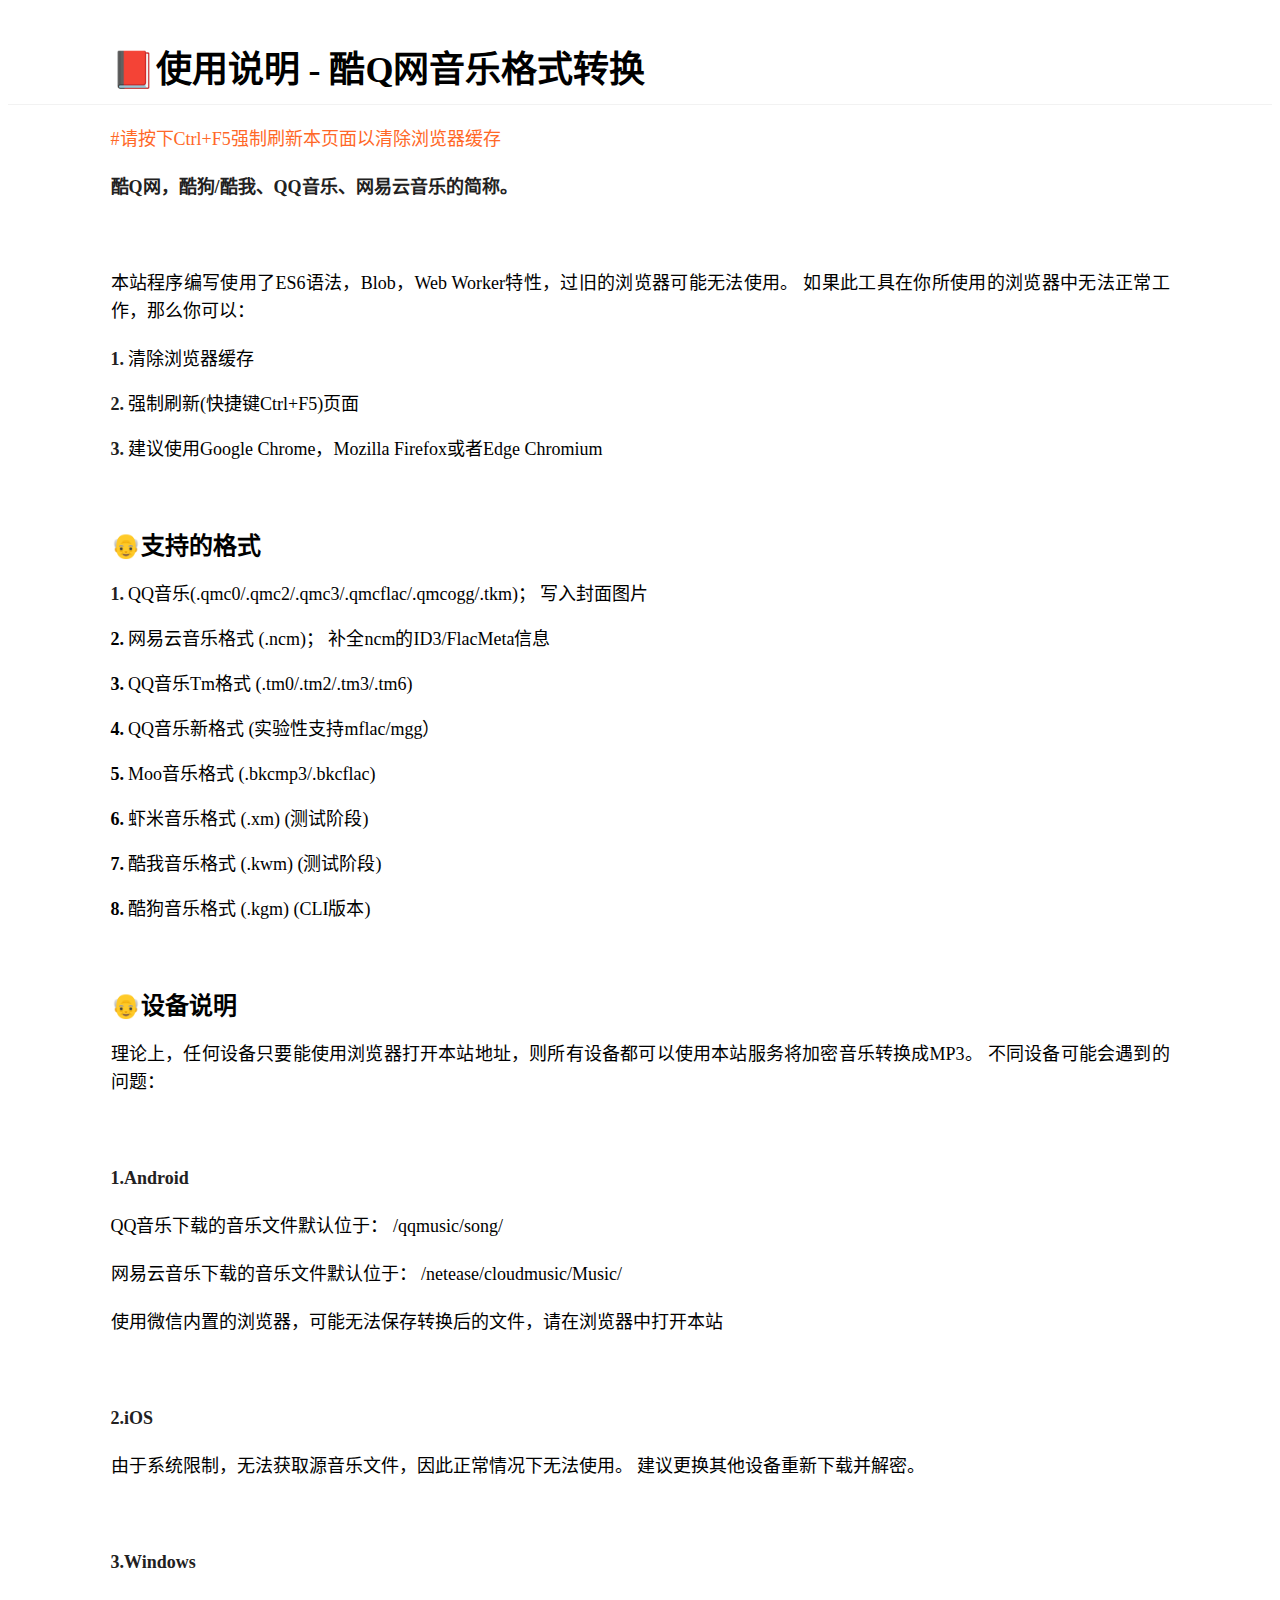
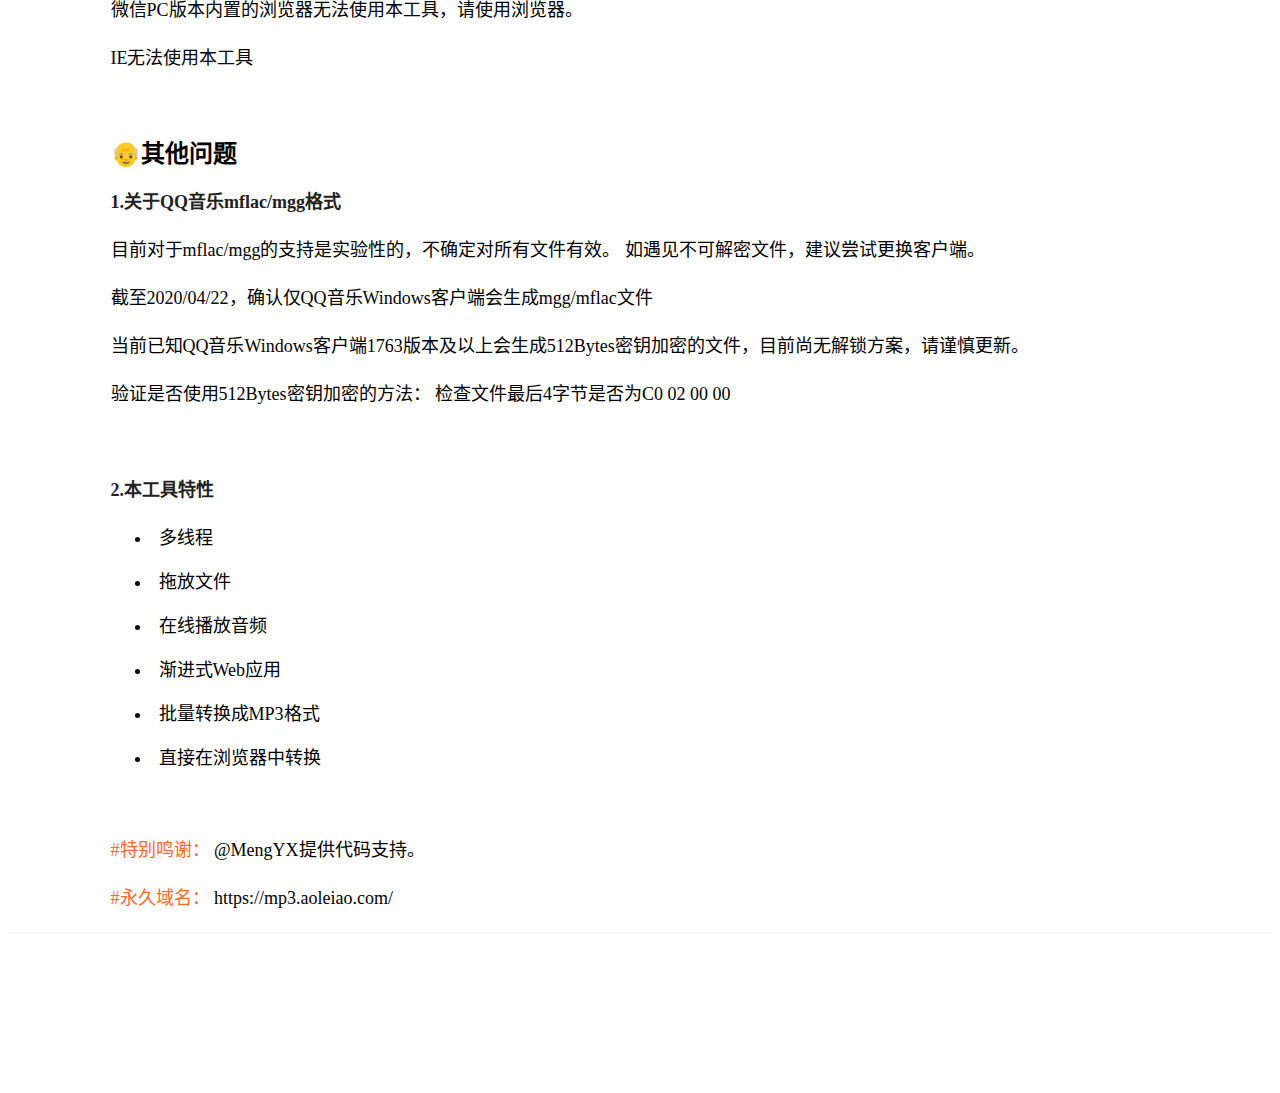
<file: my/使用提示.html>
<html lang="zh-CN">
<head>
  <meta charset="UTF-8">
</head>

<p style="text-align: justify; margin-bottom: 20px; line-height: 1.75em; margin-left: 102.5px; margin-right: 102.5px;">
  <strong><span style="font-size: 36px;"><br></span></strong>
</p>
<p style="text-align: justify; margin-bottom: 20px; line-height: 1.75em; margin-left: 102.5px; margin-right: 102.5px;">
  <strong><span style="font-size: 36px;">📕使用说明 - 酷Q网音乐格式转换</span></strong>
</p>
<hr style="border-style: solid;border-width: 1px 0 0;border-color: rgba(0,0,0,0.1);-webkit-transform-origin: 0 0;-webkit-transform: scale(1, 0.5);transform-origin: 0 0;transform: scale(1, 0.5);">
<p style="text-align: justify; margin-bottom: 20px; line-height: 1.75em; margin-left: 102.5px; margin-right: 102.5px;">
  
  <p style="text-align: justify; margin-bottom: 20px; line-height: 1.75em; margin-left: 102.5px; margin-right: 102.5px;">
  <span style="font-size: 18px;color: rgb(255, 104, 39);">#请按下Ctrl+F5强制刷新本页面以清除浏览器缓存<mpchecktext contenteditable="false" id="1606994956624_0.05740692402056169">
    </mpchecktext></span>
  <br>
</p>
<p style="text-align: justify; margin-bottom: 20px; line-height: 1.75em; margin-left: 102.5px; margin-right: 102.5px;">
  <span style="color: rgb(34, 33, 33);"><strong><span style="color: rgb(34, 33, 33);font-size: 18px;">酷Q网，酷狗/酷我、QQ音乐、网易云音乐的简称。<mpchecktext contenteditable="false" id="1606994956629_0.49102.5128526262938">
    </mpchecktext></span></strong></span>
</p>
<p style="text-align: justify; margin-bottom: 20px; line-height: 1.75em; margin-left: 102.5px; margin-right: 102.5px;">
  <br>
</p>
<p style="text-align: justify; margin-bottom: 20px; line-height: 1.75em; margin-left: 102.5px; margin-right: 102.5px;">
  <span style="font-size: 18px;">本站程序编写使用了ES6语法，Blob，Web Worker特性，过旧的浏览器可能无法使用。<mpchecktext contenteditable="false" id="1606994956578_0.4192962503814972">
    </mpchecktext>如果此工具在你所使用的浏览器中无法正常工作，那么你可以：<mpchecktext contenteditable="false" id="1606994956579_0.6452369520630088">
    </mpchecktext></span>
</p>
<p style="text-align: justify; line-height: 1.75em; margin-bottom: 5px; margin-left: 102.5px; margin-right: 102.5px;">
  <span style="color: rgb(34, 33, 33);"><strong><span style="font-size: 18px;">1.</span></strong></span>
  <span style="font-size: 18px;">清除浏览器缓存<mpchecktext contenteditable="false" id="1606994956580_0.2823916106471416">
    </mpchecktext></span>
</p>
<p style="text-align: justify; line-height: 1.75em; margin-bottom: 5px; margin-left: 102.5px; margin-right: 102.5px;">
  <span style="color: rgb(34, 33, 33);"><strong><span style="font-size: 18px;">2.</span></strong></span>
  <span style="font-size: 18px;">强制刷新(快捷键Ctrl+F5)页面<mpchecktext contenteditable="false" id="1606994956581_0.18570241468598847">
    </mpchecktext></span>
</p>
<p style="text-align: justify; margin-bottom: 20px; line-height: 1.75em; margin-left: 102.5px; margin-right: 102.5px;">
  <span style="color: rgb(34, 33, 33);"><strong><span style="font-size: 18px;">3.</span></strong></span>
  <span style="font-size: 18px;">建议使用Google Chrome，Mozilla Firefox或者Edge Chromium<mpchecktext contenteditable="false" id="1606994956582_0.44441712928074595">
    </mpchecktext></span>
</p>
<p style="text-align: justify; margin-bottom: 20px; line-height: 1.75em; margin-left: 102.5px; margin-right: 102.5px;">
  <br>
</p>
<p style="text-align: justify; margin-bottom: 20px; line-height: 1.75em; margin-left: 102.5px; margin-right: 102.5px;">
  <strong><span style="font-size: 24px;">👴支持的格式<mpchecktext contenteditable="false" id="1606994956583_0.11690774729304154">
    </mpchecktext></span></strong>
</p>
<p style="text-align: justify; line-height: 1.75em; margin-bottom: 10px; margin-left: 102.5px; margin-right: 102.5px;">
  <strong><span style="font-size: 18px;color: rgb(34, 33, 33);">1.</span></strong>
  <span style="font-size: 18px;">QQ音乐(.qmc0/.qmc2/.qmc3/.qmcflac/.qmcogg/.tkm)；<mpchecktext contenteditable="false" id="1606994956584_0.2102.535888470394774">
    </mpchecktext>写入封面图片<mpchecktext contenteditable="false" id="1606994956585_0.8867698616715001">
    </mpchecktext></span>
</p>
<p style="text-align: justify; line-height: 1.75em; margin-bottom: 10px; margin-left: 102.5px; margin-right: 102.5px;">
  <strong><span style="font-size: 18px;">2.</span></strong>
  <span style="font-size: 18px;">网易云音乐格式 (.ncm)；<mpchecktext contenteditable="false" id="1606994956586_0.4588980273930616">
    </mpchecktext>补全ncm的ID3/FlacMeta信息<mpchecktext contenteditable="false" id="1606994956587_0.29392157368275407">
    </mpchecktext></span>
</p>
<p style="text-align: justify; line-height: 1.75em; margin-bottom: 10px; margin-left: 102.5px; margin-right: 102.5px;">
  <strong><span style="font-size: 18px;">3.</span></strong>
  <span style="font-size: 18px;">QQ音乐Tm格式 (.tm0/.tm2/.tm3/.tm6)<mpchecktext contenteditable="false" id="1606994956588_0.8690857739281774">
    </mpchecktext></span>
</p>
<p style="text-align: justify; line-height: 1.75em; margin-bottom: 10px; margin-left: 102.5px; margin-right: 102.5px;">
  <strong><span style="font-size: 18px;">4.</span></strong>
  <span style="font-size: 18px;">QQ音乐新格式 (实验性支持mflac/mgg）<mpchecktext contenteditable="false" id="1606994956589_0.247078021062163102.5">
    </mpchecktext></span>
</p>
<p style="text-align: justify; line-height: 1.75em; margin-bottom: 10px; margin-left: 102.5px; margin-right: 102.5px;">
  <strong><span style="font-size: 18px;">5.</span></strong>
  <span style="font-size: 18px;">Moo音乐格式 (.bkcmp3/.bkcflac)<mpchecktext contenteditable="false" id="1606994956590_0.6076891993526696">
    </mpchecktext></span>
</p>
<p style="text-align: justify; line-height: 1.75em; margin-bottom: 10px; margin-left: 102.5px; margin-right: 102.5px;">
  <strong><span style="font-size: 18px;">6.</span></strong>
  <span style="font-size: 18px;">虾米音乐格式 (.xm) (测试阶段)<mpchecktext contenteditable="false" id="1606994956591_0.35331463750392844">
    </mpchecktext></span>
</p>
<p style="text-align: justify; line-height: 1.75em; margin-bottom: 10px; margin-left: 102.5px; margin-right: 102.5px;">
  <strong><span style="font-size: 18px;">7.</span></strong>
  <span style="font-size: 18px;">酷我音乐格式 (.kwm) (测试阶段)<mpchecktext contenteditable="false" id="1606994956592_0.607513469828002">
    </mpchecktext></span>
</p>
<p style="text-align: justify; margin-bottom: 20px; line-height: 1.75em; margin-left: 102.5px; margin-right: 102.5px;">
  <strong><span style="font-size: 18px;">8.</span></strong>
  <span style="font-size: 18px;">酷狗音乐格式 (.kgm) (CLI版本)<mpchecktext contenteditable="false" id="1606994956593_0.008859963942243088">
    </mpchecktext></span>
</p>
<p style="text-align: justify; margin-bottom: 20px; line-height: 1.75em; margin-left: 102.5px; margin-right: 102.5px;">
  <br>
</p>
<p style="text-align: justify; margin-bottom: 20px; line-height: 1.75em; margin-left: 102.5px; margin-right: 102.5px;">
  <strong><span style="font-size: 24px;">👴设备说明<mpchecktext contenteditable="false" id="1606994956594_0.7720017863375788">
    </mpchecktext></span></strong>
</p>
<p style="text-align: justify; margin-bottom: 20px; line-height: 1.75em; margin-left: 102.5px; margin-right: 102.5px;">
  <span style="font-size: 18px;">理论上，任何设备只要能使用浏览器打开本站地址，则所有设备都可以使用本站服务将加密音乐转换成MP3。<mpchecktext contenteditable="false" id="1606994956595_0.019759864975337882">
    </mpchecktext>不同设备可能会遇到的问题：<mpchecktext contenteditable="false" id="1606994956596_0.7263204424513219">
    </mpchecktext></span>
</p>
<p style="text-align: justify; margin-bottom: 20px; line-height: 1.75em; margin-left: 102.5px; margin-right: 102.5px;">
  <br>
</p>
<p style="text-align: justify; margin-bottom: 20px; line-height: 1.75em; margin-left: 102.5px; margin-right: 102.5px;">
  <span style="color: rgb(34, 33, 33);font-size: 18px;"><strong>1.Android<mpchecktext contenteditable="false" id="1606994956597_0.7275627882900804">
    </mpchecktext></strong></span>
</p>
<p style="text-align: justify; margin-bottom: 20px; line-height: 1.75em; margin-left: 102.5px; margin-right: 102.5px;">
  <span style="font-size: 18px;">QQ音乐下载的音乐文件默认位于：<mpchecktext contenteditable="false" id="1606994956598_0.05592764070191736">
    </mpchecktext>/qqmusic/song/<mpchecktext contenteditable="false" id="1606994956599_0.42177008088320367">
    </mpchecktext></span>
</p>
<p style="text-align: justify; margin-bottom: 20px; line-height: 1.75em; margin-left: 102.5px; margin-right: 102.5px;">
  <span style="font-size: 18px;">网易云音乐下载的音乐文件默认位于：<mpchecktext contenteditable="false" id="1606994956600_0.15779427336633445">
    </mpchecktext>/netease/cloudmusic/Music/<mpchecktext contenteditable="false" id="1606994956601_0.3102.571329127290673">
    </mpchecktext></span>
</p>
<p style="text-align: justify; margin-bottom: 20px; line-height: 1.75em; margin-left: 102.5px; margin-right: 102.5px;">
  <span style="font-size: 18px;">使用微信内置的浏览器，可能无法保存转换后的文件，请在浏览器中打开本站<mpchecktext contenteditable="false" id="1606994956602_0.6232221045851385">
    </mpchecktext></span>
</p>
<p style="text-align: justify; margin-bottom: 20px; line-height: 1.75em; margin-left: 102.5px; margin-right: 102.5px;">
  <br>
</p>
<p style="text-align: justify; margin-bottom: 20px; line-height: 1.75em; margin-left: 102.5px; margin-right: 102.5px;">
  <span style="color: rgb(34, 33, 33);"><strong><span style="color: rgb(34, 33, 33);font-size: 18px;">2.iOS<mpchecktext contenteditable="false" id="1606994956603_0.7278923376460988">
    </mpchecktext></span></strong></span>
</p>
<p style="text-align: justify; margin-bottom: 20px; line-height: 1.75em; margin-left: 102.5px; margin-right: 102.5px;">
  <span style="font-size: 18px;">由于系统限制，无法获取源音乐文件，因此正常情况下无法使用。<mpchecktext contenteditable="false" id="1606994956604_0.9413125315433339">
    </mpchecktext>建议更换其他设备重新下载并解密。<mpchecktext contenteditable="false" id="1606994956605_0.9010430183336195">
    </mpchecktext></span>
</p>
<p style="text-align: justify; margin-bottom: 20px; line-height: 1.75em; margin-left: 102.5px; margin-right: 102.5px;">
  <br>
</p>
<p style="text-align: justify; margin-bottom: 20px; line-height: 1.75em; margin-left: 102.5px; margin-right: 102.5px;">
  <span style="color: rgb(34, 33, 33);"><strong><span style="color: rgb(34, 33, 33);font-size: 18px;">3.Windows<mpchecktext contenteditable="false" id="1606994956606_0.16246774781835138">
    </mpchecktext></span></strong></span>
</p>
<p style="text-align: justify; margin-bottom: 20px; line-height: 1.75em; margin-left: 102.5px; margin-right: 102.5px;">
  <span style="font-size: 18px;">微信PC版本内置的浏览器无法使用本工具，请使用浏览器。<mpchecktext contenteditable="false" id="1606994956607_0.3072765476908308">
    </mpchecktext></span>
</p>
<p style="text-align: justify; margin-bottom: 20px; line-height: 1.75em; margin-left: 102.5px; margin-right: 102.5px;">
  <span style="font-size: 18px;">IE无法使用本工具<mpchecktext contenteditable="false" id="1606994956608_0.8386102.58787643">
    </mpchecktext></span>
</p>
<p style="text-align: justify; margin-bottom: 20px; line-height: 1.75em; margin-left: 102.5px; margin-right: 102.5px;">
  <br>
</p>
<p style="text-align: justify; margin-bottom: 20px; line-height: 1.75em; margin-left: 102.5px; margin-right: 102.5px;">
  <strong><span style="font-size: 24px;">👴其他问题<mpchecktext contenteditable="false" id="1606994956609_0.5198223726097551">
    </mpchecktext></span></strong>
</p>
<p style="text-align: justify; margin-bottom: 20px; line-height: 1.75em; margin-left: 102.5px; margin-right: 102.5px;">
  <span style="color: rgb(34, 33, 33);"><strong><span style="color: rgb(34, 33, 33);font-size: 18px;">1.关于QQ音乐mflac/mgg格式<mpchecktext contenteditable="false" id="1606994956610_0.6159946686009277">
    </mpchecktext></span></strong></span>
</p>
<p style="text-align: justify; margin-bottom: 20px; line-height: 1.75em; margin-left: 102.5px; margin-right: 102.5px;">
  <span style="font-size: 18px;">目前对于mflac/mgg的支持是实验性的，不确定对所有文件有效。<mpchecktext contenteditable="false" id="1606994956611_0.39473527562146526">
    </mpchecktext>如遇见不可解密文件，建议尝试更换客户端。<mpchecktext contenteditable="false" id="1606994956612_0.50108102.5608724943">
    </mpchecktext></span>
</p>
<p style="text-align: justify; margin-bottom: 20px; line-height: 1.75em; margin-left: 102.5px; margin-right: 102.5px;">
  <span style="font-size: 18px;">截至2020/04/22，确认仅QQ音乐Windows客户端会生成mgg/mflac文件<mpchecktext contenteditable="false" id="1606994956613_0.7247898087981413">
    </mpchecktext></span>
</p>
<p style="text-align: justify; margin-bottom: 20px; line-height: 1.75em; margin-left: 102.5px; margin-right: 102.5px;">
  <span style="font-size: 18px;">当前已知QQ音乐Windows客户端1763版本及以上会生成512Bytes密钥加密的文件，目前尚无解锁方案，请谨慎更新。<mpchecktext contenteditable="false" id="1606994956614_0.37424022176412386">
    </mpchecktext></span>
</p>
<p style="text-align: justify; margin-bottom: 20px; line-height: 1.75em; margin-left: 102.5px; margin-right: 102.5px;">
  <span style="font-size: 18px;">验证是否使用512Bytes密钥加密的方法：<mpchecktext contenteditable="false" id="1606994956615_0.5768597675060076">
    </mpchecktext>检查文件最后4字节是否为C0 02 00 00<mpchecktext contenteditable="false" id="1606994956616_0.6157354497182816">
    </mpchecktext></span>
</p>
<p style="text-align: justify; margin-bottom: 20px; line-height: 1.75em; margin-left: 102.5px; margin-right: 102.5px;">
  <br>
</p>
<p style="text-align: justify; margin-bottom: 20px; line-height: 1.75em; margin-left: 102.5px; margin-right: 102.5px;">
  <span style="color: rgb(34, 33, 33);"><strong><span style="color: rgb(34, 33, 33);font-size: 18px;">2.本工具特性<mpchecktext contenteditable="false" id="1606994956617_0.734696709596051">
    </mpchecktext></span></strong></span>
</p>
<ul class=" list-paddingleft-2" style="list-style-type: disc; margin-left: 102.5px; margin-right: 102.5px;">
  <li>
    <p style="text-align: justify;margin-left: 8px;margin-right: 8px;line-height: 1.75em;margin-bottom: 10px;">
      <span style="font-size: 18px;">多线程<mpchecktext contenteditable="false" id="1606994956618_0.03614022254930216">
        </mpchecktext></span>
    </p>
  </li>
  <li>
    <p style="text-align: justify;margin-left: 8px;margin-right: 8px;line-height: 1.75em;margin-bottom: 10px;">
      <span style="font-size: 18px;">拖放文件<mpchecktext contenteditable="false" id="1606994956619_0.6700728083321197">
        </mpchecktext></span>
    </p>
  </li>
  <li>
    <p style="text-align: justify;margin-left: 8px;margin-right: 8px;line-height: 1.75em;margin-bottom: 10px;">
      <span style="font-size: 18px;">在线播放音频<mpchecktext contenteditable="false" id="1606994956620_0.356300708836534">
        </mpchecktext></span>
    </p>
  </li>
  <li>
    <p style="text-align: justify;margin-left: 8px;margin-right: 8px;line-height: 1.75em;margin-bottom: 10px;">
      <span style="font-size: 18px;">渐进式Web应用<mpchecktext contenteditable="false" id="1606994956621_0.2042457782102.5904">
        </mpchecktext></span>
    </p>
  </li>
  <li>
    <p style="text-align: justify;margin-left: 8px;margin-right: 8px;line-height: 1.75em;margin-bottom: 10px;">
      <span style="font-size: 18px;">批量转换成MP3格式<mpchecktext contenteditable="false" id="1606994956622_0.7507321458837919">
        </mpchecktext></span>
    </p>
  </li>
  <li>
    <p style="text-align: justify;margin-left: 8px;margin-right: 8px;line-height: 1.75em;margin-bottom: 10px;">
      <span style="font-size: 18px;">直接在浏览器中转换<mpchecktext contenteditable="false" id="1606994956623_0.8750062083829204">
        </mpchecktext></span>
    </p>
  </li>
</ul>
<p style="text-align: justify; margin-bottom: 20px; line-height: 1.75em; margin-left: 102.5px; margin-right: 102.5px;">
  <br>
</p>
<p style="text-align: justify; margin-bottom: 20px; line-height: 1.75em; margin-left: 102.5px; margin-right: 102.5px;">
  <span style="font-size: 18px;color: rgb(255, 104, 39);">#特别鸣谢：<mpchecktext contenteditable="false" id="1606994956624_0.05740692402056169">
    </mpchecktext></span>
  <span style="font-size: 18px;">@MengYX提供代码支持。<mpchecktext contenteditable="false" id="1606994956625_0.913513783102.52362">
    </mpchecktext></span>
</p>
<p style="text-align: justify; margin-bottom: 20px; line-height: 1.75em; margin-left: 102.5px; margin-right: 102.5px;">
  <span style="font-size: 18px;color: rgb(255, 104, 39);">#永久域名：<mpchecktext contenteditable="false" id="1606994956626_0.4228916816298407">
    </mpchecktext></span>
  <span style="font-size: 18px;">https://mp3.aoleiao.com/<mpchecktext contenteditable="false" id="1606994956627_0.10179157535079453">
    </mpchecktext></span>
</p>
<hr style="border-style: solid;border-width: 1px 0 0;border-color: rgba(0,0,0,0.1);-webkit-transform-origin: 0 0;-webkit-transform: scale(1, 0.5);transform-origin: 0 0;transform: scale(1, 0.5);">
<p style="text-align: justify; margin-bottom: 20px; line-height: 1.75em; margin-left: 102.5px; margin-right: 102.5px;">
  <span style="font-size: 18px;"></span>
  <br>
</p>
<p style="text-align: justify; margin-bottom: 20px; line-height: 1.75em; margin-left: 102.5px; margin-right: 102.5px;">
  <span style="font-size: 18px;">​<br></span>
</p>
<p style="text-align: justify; margin-bottom: 20px; line-height: 1.75em; margin-left: 102.5px; margin-right: 102.5px;">
  <span style="font-size: 18px;"><br></span>
</p>
</file>
